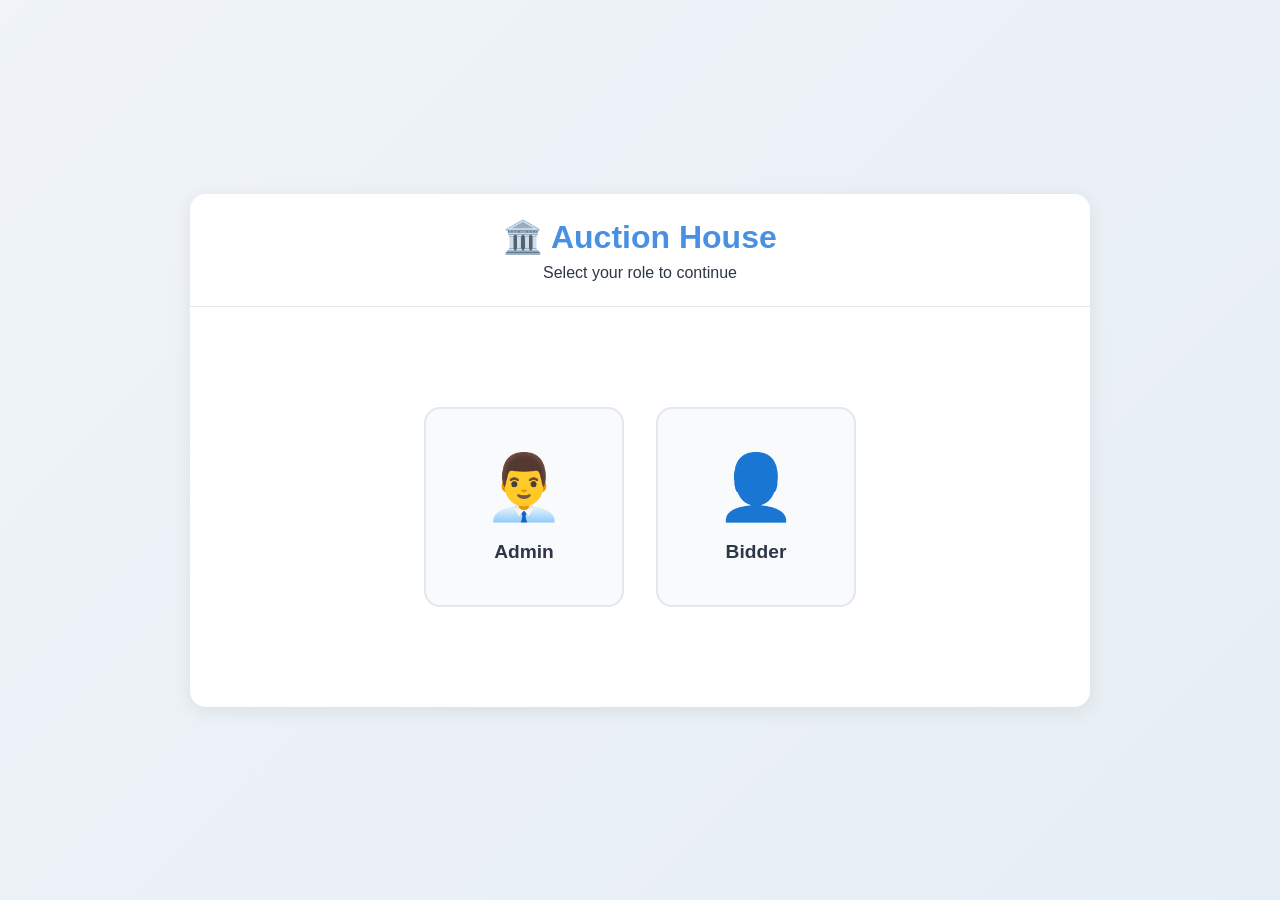
<file: frontend/index.html>
<!DOCTYPE html>
<html lang="en">
<head>
    <meta charset="UTF-8">
    <meta name="viewport" content="width=device-width, initial-scale=1.0">
    <title>Auction House</title>
    <link rel="stylesheet" href="style.css">
</head>
<body>
    <!-- Login Screen -->
    <div id="login-screen" class="container">
        <header>
            <h1>🏛️ Auction House</h1>
            <p>Select your role to continue</p>
        </header>
        <div class="login-content">
            <div class="role-selection">
                <button id="admin-role-btn" class="role-btn">
                    <span class="role-icon">👨‍💼</span>
                    <span class="role-text">Admin</span>
                </button>
                <button id="user-role-btn" class="role-btn">
                    <span class="role-icon">👤</span>
                    <span class="role-text">Bidder</span>
                </button>
            </div>
            
            <!-- Admin Login Form (hidden by default) -->
            <div id="admin-login-form" class="hidden">
                <h2>Admin Login</h2>
                <form id="admin-credentials-form">
                    <input type="text" id="admin-username" placeholder="Username" autocomplete="off" required>
                    <input type="password" id="admin-password" placeholder="Password" required>
                    <div id="login-error" class="error-message hidden">Invalid credentials</div>
                    <button type="submit">Login</button>
                    <button type="button" id="back-to-roles">Back</button>
                </form>
            </div>
        </div>
    </div>

    <!-- Admin Dashboard -->
    <div id="admin-dashboard" class="container hidden">
        <header>
            <h1>Admin Dashboard</h1>
            <p id="admin-status">Connected</p>
        </header>
        <div class="admin-content">
            <!-- Auction Control Panel -->
            <div class="control-panel">
                <h2>Auction Control</h2>
                <div class="timer-setup">
                    <label for="starting-price">Starting Price ($):</label>
                    <input type="number" id="starting-price" value="50.00" min="1" step="0.01">
                    <label for="auction-duration">Duration (seconds):</label>
                    <input type="number" id="auction-duration" value="60" min="10" max="600">
                    <button id="start-auction-btn">Start Auction</button>
                </div>
                <div id="auction-timer" class="timer hidden">
                    <span class="timer-label">Time Remaining:</span>
                    <span id="timer-display" class="timer-value">--:--</span>
                </div>
            </div>

            <!-- Bid Details -->
            <div class="bid-details">
                <h2>Current Auction Status</h2>
                <div class="status-grid">
                    <div class="status-item">
                        <span class="status-label">Item:</span>
                        <span id="admin-item-name" class="status-value">Vintage Painting</span>
                    </div>
                    <div class="status-item">
                        <span class="status-label">Current Price:</span>
                        <span id="admin-current-price" class="status-value">$50.00</span>
                    </div>
                    <div class="status-item">
                        <span class="status-label">Highest Bidder:</span>
                        <span id="admin-highest-bidder" class="status-value">No one</span>
                    </div>
                </div>
            </div>

            <!-- Bid History -->
            <div class="bid-history">
                <h2>Bid History</h2>
                <div id="admin-bid-list">
                    <p class="no-bids">Waiting for auction to start...</p>
                </div>
            </div>
        </div>
    </div>

    <!-- User Interface -->
    <div id="user-interface" class="container hidden">
        <header>
            <h1>🏛️ Auction House</h1>
            <div class="user-info">
                <span id="user-number" class="user-badge">User-0</span>
                <span id="connection-status">Connecting...</span>
            </div>
        </header>
        
        <div class="auction-info">
            <div class="info-card">
                <div class="info-label">Item</div>
                <div id="item-name" class="info-value">Vintage Painting</div>
            </div>
            <div class="info-card">
                <div class="info-label">Current Price</div>
                <div id="current-price" class="info-value">$50.00</div>
            </div>
            <div class="info-card">
                <div class="info-label">Highest Bidder</div>
                <div id="highest-bidder" class="info-value">No one</div>
            </div>
            <div class="info-card timer-card">
                <div class="info-label">Time Remaining</div>
                <div id="time-remaining" class="info-value timer-value">Waiting to start...</div>
            </div>
        </div>

        <div id="bid-history">
            <h3>Bid History</h3>
            <div id="bid-list">
                <!-- Bid history will be appended here -->
            </div>
        </div>

        <form id="bid-form">
            <input type="number" id="bid-input" placeholder="Enter your bid amount" 
                   autocomplete="off" required step="0.01" min="0">
            <button type="submit" id="bid-submit-btn" disabled>Place Bid</button>
        </form>
    </div>

    <script src="script.js"></script>
</body>
</html>
</file>
<file: frontend/style.css>
:root {
    --background-color: #f8f9fa;
    --text-color: #2d3748;
    --primary-color: #4a90e2;
    --secondary-color: #e85d75;
    --success-color: #48bb78;
    --warning-color: #ed8936;
    --container-bg: #ffffff;
    --input-bg: #f7fafc;
    --border-color: #e2e8f0;
    --card-bg: #f8fafc;
}

* {
    margin: 0;
    padding: 0;
    box-sizing: border-box;
}

body {
    font-family: -apple-system, BlinkMacSystemFont, 'Segoe UI', Roboto, Helvetica, Arial, sans-serif;
    background: linear-gradient(135deg, #f0f4f8 0%, #e6eef5 100%);
    color: var(--text-color);
    display: flex;
    justify-content: center;
    align-items: center;
    min-height: 100vh;
    padding: 1rem;
}

.container {
    width: 100%;
    max-width: 900px;
    background-color: var(--container-bg);
    border-radius: 16px;
    box-shadow: 0 4px 20px rgba(0, 0, 0, 0.08);
    overflow: hidden;
}

.hidden {
    display: none !important;
}

/* ========== HEADER ========== */
header {
    padding: 1.5rem;
    border-bottom: 1px solid var(--border-color);
    text-align: center;
    background: var(--container-bg);
}

header h1 {
    margin-bottom: 0.5rem;
    font-size: 2rem;
    color: var(--primary-color);
}

/* ========== LOGIN SCREEN ========== */
.login-content {
    padding: 2rem;
    min-height: 400px;
    display: flex;
    flex-direction: column;
    justify-content: center;
}

.role-selection {
    display: flex;
    gap: 2rem;
    justify-content: center;
    flex-wrap: wrap;
}

.role-btn {
    width: 200px;
    height: 200px;
    background: var(--card-bg);
    border: 2px solid var(--border-color);
    border-radius: 16px;
    display: flex;
    flex-direction: column;
    align-items: center;
    justify-content: center;
    gap: 1rem;
    cursor: pointer;
    transition: all 0.3s ease;
    color: var(--text-color);
    font-size: 1.2rem;
    font-weight: 600;
}

.role-btn:hover {
    transform: translateY(-4px);
    border-color: var(--primary-color);
    box-shadow: 0 8px 20px rgba(74, 144, 226, 0.15);
    background: #ffffff;
}

.role-icon {
    font-size: 4rem;
}

#admin-login-form {
    max-width: 400px;
    margin: 0 auto;
}

#admin-login-form h2 {
    text-align: center;
    margin-bottom: 1.5rem;
    color: var(--text-color);
}

#admin-login-form input {
    width: 100%;
    padding: 0.75rem;
    margin-bottom: 1rem;
    background-color: var(--input-bg);
    border: 1px solid var(--border-color);
    border-radius: 8px;
    color: var(--text-color);
    font-size: 1rem;
}

#admin-login-form input:focus {
    outline: none;
    border-color: var(--primary-color);
}

#admin-login-form button {
    width: 100%;
    padding: 0.75rem;
    margin-top: 0.5rem;
    background: var(--primary-color);
    border: none;
    border-radius: 8px;
    color: #fff;
    font-size: 1rem;
    font-weight: 600;
    cursor: pointer;
    transition: all 0.2s;
}

#admin-login-form button:hover {
    background: #3a7bc8;
    box-shadow: 0 2px 8px rgba(74, 144, 226, 0.25);
}

#admin-login-form button[type="button"] {
    background: var(--input-bg);
    border: 1px solid var(--border-color);
    color: var(--text-color);
}

.error-message {
    color: #c53030;
    text-align: center;
    padding: 0.5rem;
    margin-bottom: 1rem;
    background-color: #fff5f5;
    border: 1px solid #feb2b2;
    border-radius: 8px;
}

/* ========== ADMIN DASHBOARD ========== */
.admin-content {
    padding: 1.5rem;
    max-height: calc(100vh - 200px);
    overflow-y: auto;
}

.control-panel {
    background-color: var(--card-bg);
    padding: 1.5rem;
    border-radius: 12px;
    margin-bottom: 1.5rem;
    border: 1px solid var(--border-color);
}

.control-panel h2 {
    color: var(--text-color);
    margin-bottom: 1rem;
    font-size: 1.3rem;
}

.timer-setup {
    display: grid;
    grid-template-columns: auto 1fr;
    gap: 1rem;
    align-items: center;
}

.timer-setup label {
    font-weight: 600;
    text-align: right;
}

.timer-setup input {
    padding: 0.5rem;
    background-color: var(--input-bg);
    border: 1px solid var(--border-color);
    border-radius: 8px;
    color: var(--text-color);
    max-width: 150px;
}

.timer-setup button {
    grid-column: 1 / -1;
    justify-self: center;
}

.timer-setup button,
#start-auction-btn {
    padding: 0.5rem 1.5rem;
    background: var(--success-color);
    border: none;
    border-radius: 8px;
    color: #fff;
    font-weight: 600;
    cursor: pointer;
    transition: all 0.2s;
}

.timer-setup button:hover {
    background: #38a169;
    box-shadow: 0 2px 8px rgba(72, 187, 120, 0.25);
}

.timer-setup button:disabled {
    background: #cbd5e0;
    cursor: not-allowed;
}

.timer {
    margin-top: 1rem;
    padding: 1rem;
    background-color: var(--input-bg);
    border-radius: 8px;
    text-align: center;
}

.timer-label {
    font-size: 0.9rem;
    color: #718096;
}

.timer-value {
    font-size: 2rem;
    font-weight: 700;
    color: var(--warning-color);
    margin-left: 1rem;
}

.bid-details,
.bid-history {
    background-color: var(--card-bg);
    padding: 1.5rem;
    border-radius: 12px;
    margin-bottom: 1.5rem;
    border: 1px solid var(--border-color);
}

.bid-details h2,
.bid-history h2 {
    color: var(--text-color);
    margin-bottom: 1rem;
    font-size: 1.3rem;
}

.status-grid {
    display: grid;
    grid-template-columns: repeat(auto-fit, minmax(200px, 1fr));
    gap: 1rem;
}

.status-item {
    background-color: var(--input-bg);
    padding: 1rem;
    border-radius: 8px;
    border-left: 4px solid var(--primary-color);
}

.status-label {
    display: block;
    font-size: 0.85rem;
    color: #718096;
    margin-bottom: 0.5rem;
}

.status-value {
    display: block;
    font-size: 1.2rem;
    font-weight: 600;
    color: var(--primary-color);
}

/* ========== USER INTERFACE ========== */
.user-info {
    display: flex;
    justify-content: space-between;
    align-items: center;
    margin-top: 0.5rem;
    flex-wrap: wrap;
    gap: 0.5rem;
}

.user-badge {
    background: var(--primary-color);
    padding: 0.4rem 1rem;
    border-radius: 20px;
    font-weight: 600;
    font-size: 0.9rem;
    color: #fff;
}

#connection-status {
    font-size: 0.9rem;
}

.auction-info {
    display: grid;
    grid-template-columns: repeat(auto-fit, minmax(180px, 1fr));
    gap: 1rem;
    padding: 1.5rem;
}

.info-card {
    background-color: var(--card-bg);
    padding: 1rem;
    border-radius: 12px;
    border: 1px solid var(--border-color);
    text-align: center;
    transition: transform 0.2s;
}

.info-card:hover {
    transform: translateY(-4px);
}

.timer-card {
    border-color: var(--warning-color);
}

.info-label {
    font-size: 0.85rem;
    color: #718096;
    margin-bottom: 0.5rem;
}

.info-value {
    font-size: 1.3rem;
    font-weight: 700;
    color: var(--primary-color);
}

.timer-value {
    color: var(--warning-color);
}

#bid-history {
    padding: 0 1.5rem;
    margin-bottom: 1rem;
}

#bid-history h3 {
    color: var(--text-color);
    margin-bottom: 1rem;
}

#bid-list,
#admin-bid-list {
    max-height: 250px;
    overflow-y: auto;
}

.bid-item {
    background-color: var(--card-bg);
    padding: 0.75rem;
    margin-bottom: 0.5rem;
    border-radius: 8px;
    display: flex;
    justify-content: space-between;
    align-items: center;
    border-left: 3px solid var(--border-color);
    transition: all 0.2s;
}

.bid-item:hover {
    border-left-color: var(--primary-color);
}

.bid-item.own-bid {
    border-left-color: var(--success-color);
    background-color: #f0fff4;
}

.bid-user {
    font-weight: 600;
    color: var(--text-color);
}

.bid-amount {
    font-weight: 700;
    color: var(--primary-color);
    font-size: 1.1rem;
}

.bid-time {
    font-size: 0.8rem;
    color: #a0aec0;
}

.system-message {
    padding: 0.75rem;
    margin-bottom: 0.5rem;
    border-radius: 8px;
    text-align: center;
    font-weight: 600;
}

.system-message.info {
    background-color: #ebf8ff;
    color: #2c5282;
    border: 1px solid #bee3f8;
}

.system-message.error {
    background-color: #fff5f5;
    color: #c53030;
    border: 1px solid #feb2b2;
}

.no-bids {
    text-align: center;
    color: #a0aec0;
    padding: 2rem;
}

#bid-form {
    display: flex;
    gap: 1rem;
    padding: 1.5rem;
    border-top: 2px solid var(--border-color);
}

#bid-input {
    flex-grow: 1;
    padding: 0.75rem 1rem;
    border: 2px solid var(--border-color);
    border-radius: 8px;
    background-color: var(--input-bg);
    color: var(--text-color);
    font-size: 1rem;
}

#bid-input:focus {
    outline: none;
    border-color: var(--primary-color);
}

#bid-form button {
    padding: 0.75rem 1.5rem;
    border: none;
    border-radius: 8px;
    background: var(--primary-color);
    color: white;
    font-size: 1rem;
    font-weight: 600;
    cursor: pointer;
    transition: all 0.2s ease;
}

#bid-form button:hover:not(:disabled) {
    background: #3a7bc8;
    box-shadow: 0 4px 12px rgba(74, 144, 226, 0.25);
}

#bid-form button:disabled {
    background: #cbd5e0;
    cursor: not-allowed;
}

/* ========== SCROLLBAR STYLING ========== */
::-webkit-scrollbar {
    width: 8px;
}

::-webkit-scrollbar-track {
    background: var(--input-bg);
}

::-webkit-scrollbar-thumb {
    background: #cbd5e0;
    border-radius: 4px;
}

::-webkit-scrollbar-thumb:hover {
    background: #a0aec0;
}

/* ========== RESPONSIVE DESIGN ========== */
@media (max-width: 768px) {
    .auction-info {
        grid-template-columns: repeat(2, 1fr);
    }

    .role-selection {
        flex-direction: column;
        align-items: center;
    }

    .role-btn {
        width: 100%;
        max-width: 300px;
    }
}
</file>
